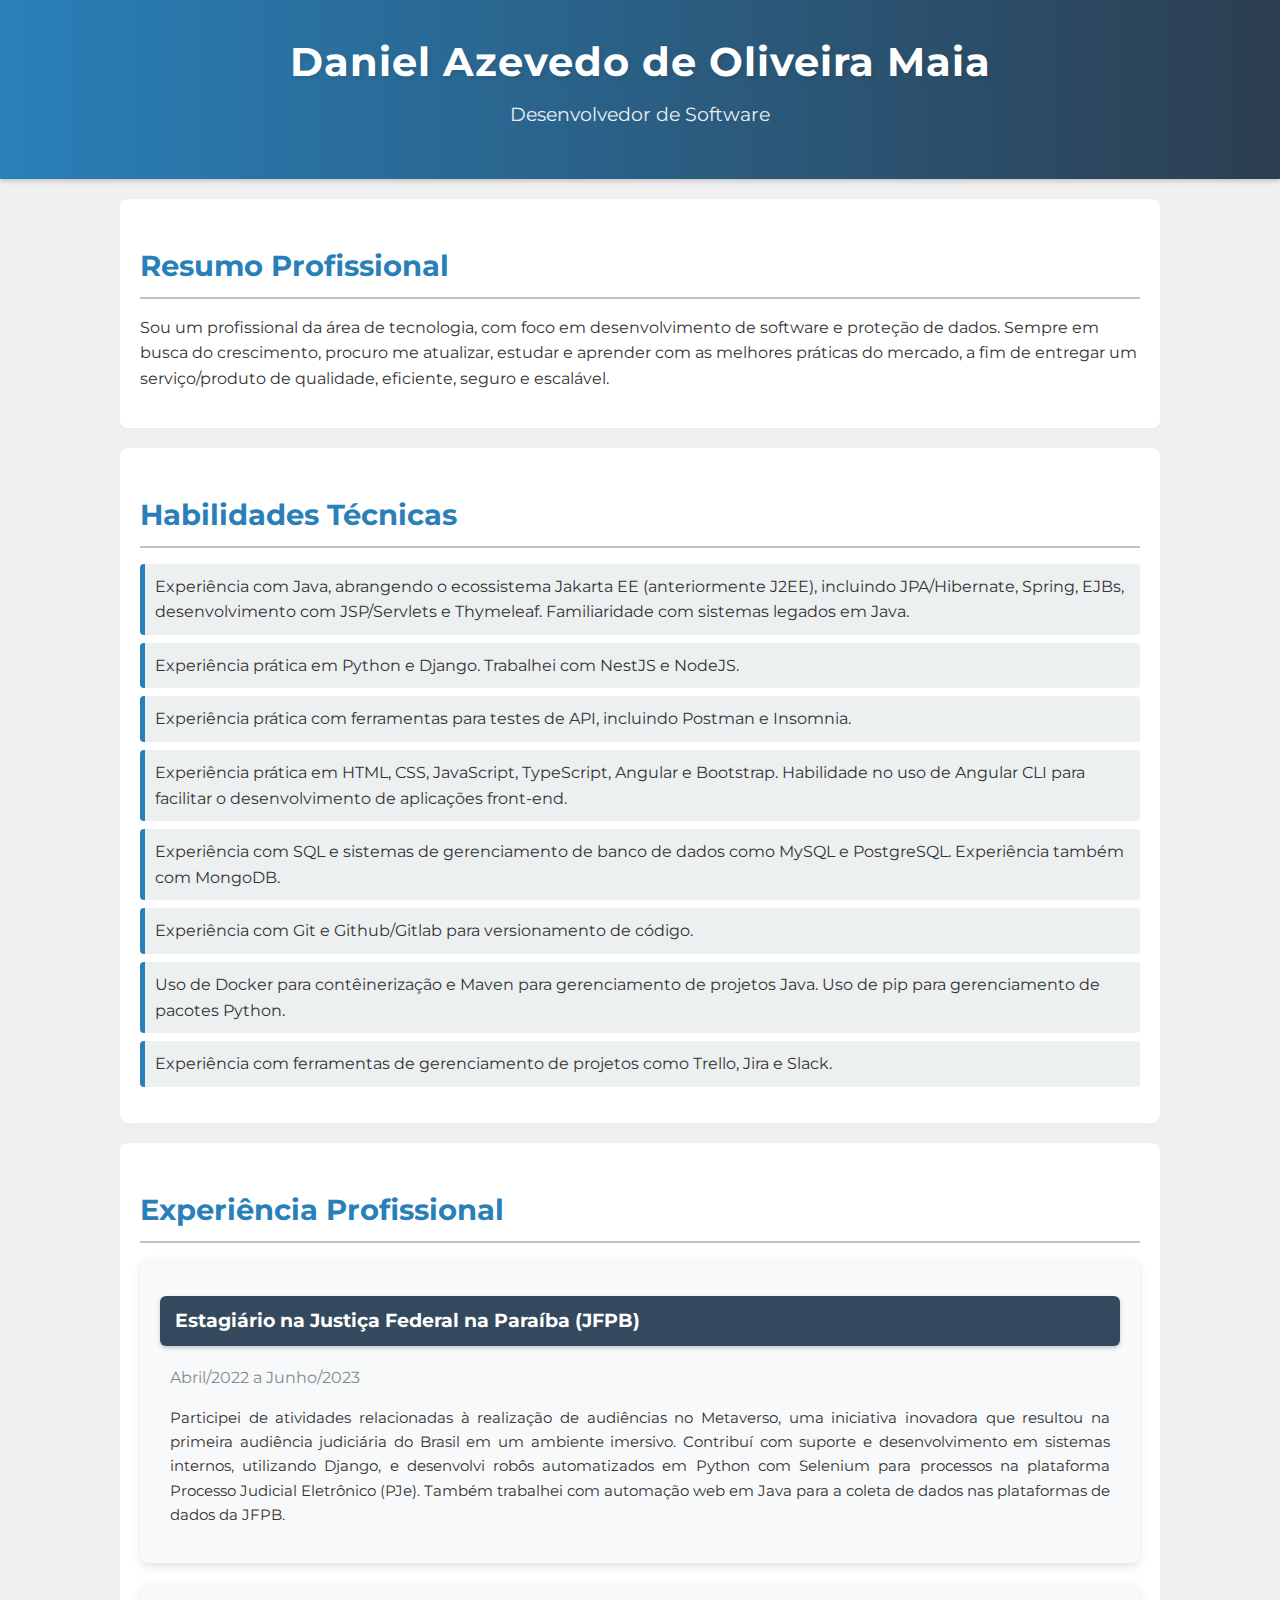
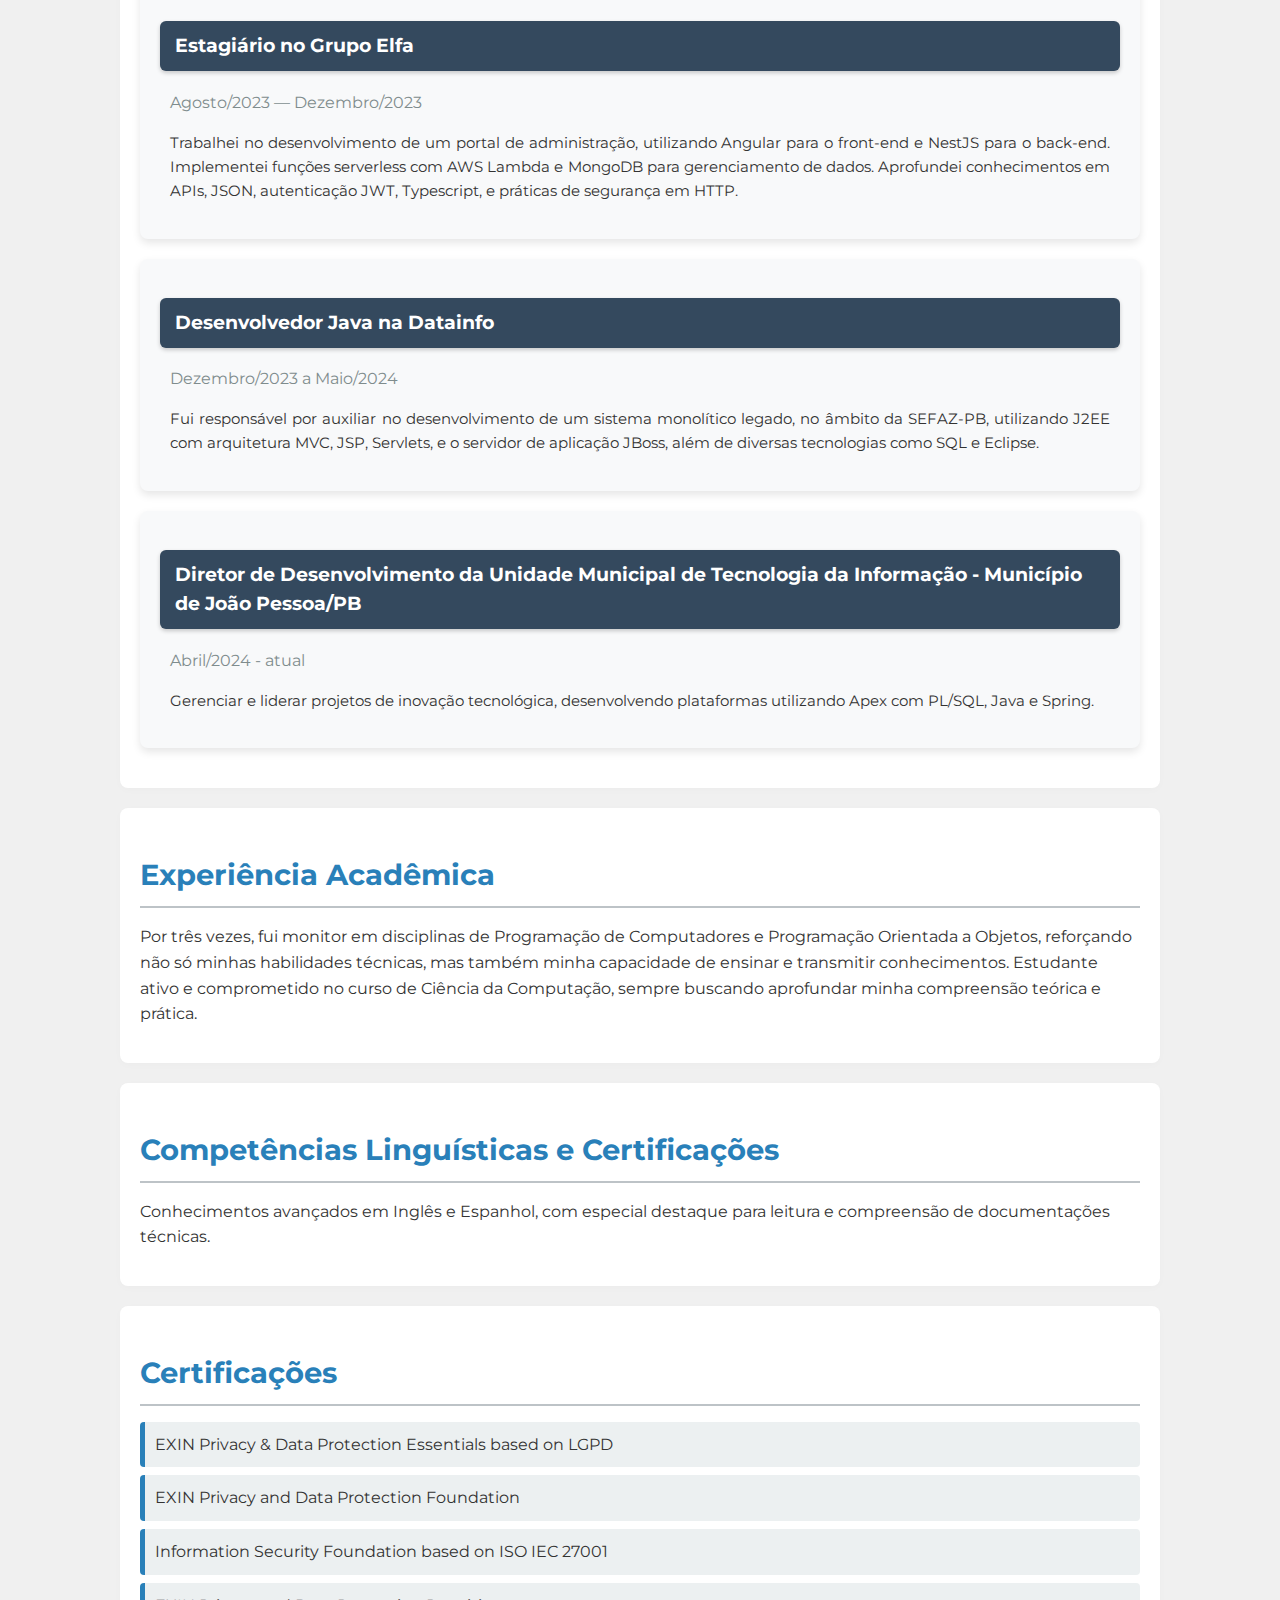
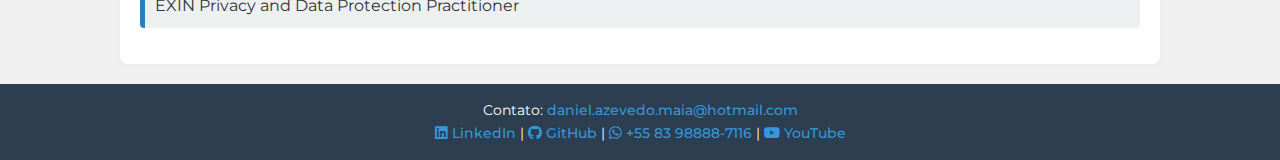
<file: index.html>
<!DOCTYPE html>
<html lang="pt-br">
<head>
    <meta charset="UTF-8">
    <meta name="viewport" content="width=device-width, initial-scale=1.0">
    <title>Daniel Azevedo</title>
    <link rel="stylesheet" href="css/style.css">
    <link rel="preconnect" href="https://fonts.googleapis.com">
    <link rel="preconnect" href="https://fonts.gstatic.com" crossorigin>
    <link href="https://fonts.googleapis.com/css2?family=Montserrat:wght@400;500;700&display=swap" rel="stylesheet">
    <link rel="stylesheet" href="https://cdnjs.cloudflare.com/ajax/libs/font-awesome/6.0.0-beta3/css/all.min.css">

    <link rel="icon" href="img/daniel.jpg">


</head>
<body>
    <header>
        <div class="header-content">
            <h1>Daniel Azevedo de Oliveira Maia</h1>
            <p>Desenvolvedor de Software</p>
        </div>
    </header>
    <main>
        <section id="resume">
            <h2>Resumo Profissional</h2>
            <p>Sou um profissional da área de tecnologia, com foco em desenvolvimento de software
                e proteção de dados. Sempre em busca do crescimento, procuro me atualizar, estudar e
                aprender com as melhores práticas do mercado, a fim de entregar um serviço/produto
                de qualidade, eficiente, seguro e escalável.</p>
        </section>
        <section id="skills">
            <h2>Habilidades Técnicas</h2>
            <ul>
                <li>Experiência com Java, abrangendo o ecossistema Jakarta EE (anteriormente J2EE), incluindo JPA/Hibernate, Spring, EJBs, desenvolvimento com JSP/Servlets e Thymeleaf. Familiaridade com sistemas legados em Java.</li>
                <li>Experiência prática em Python e Django. Trabalhei com NestJS e NodeJS.</li>
                <li>Experiência prática com ferramentas para testes de API, incluindo Postman e Insomnia.</li>
                <li>Experiência prática em HTML, CSS, JavaScript, TypeScript, Angular e Bootstrap. Habilidade no uso de Angular CLI para facilitar o desenvolvimento de aplicações front-end.</li>
                <li>Experiência com SQL e sistemas de gerenciamento de banco de dados como MySQL e PostgreSQL. Experiência também com MongoDB.</li>
                <li>Experiência com Git e Github/Gitlab para versionamento de código.</li>
                <li>Uso de Docker para contêinerização e Maven para gerenciamento de projetos Java. Uso de pip para gerenciamento de pacotes Python.</li>
                <li>Experiência com ferramentas de gerenciamento de projetos como Trello, Jira e Slack.</li>
            </ul>
        </section>
        <section id="experience">
            <h2>Experiência Profissional</h2>
            <article>
                <h3>Estagiário na Justiça Federal na Paraíba (JFPB)</h3>
                <h4>Abril/2022 a Junho/2023</h4>
                <p>Participei de atividades relacionadas à realização de audiências no Metaverso, uma
                    iniciativa inovadora que resultou na primeira audiência judiciária do Brasil em um ambiente imersivo. Contribuí
                    com suporte e desenvolvimento em sistemas internos, utilizando Django, e desenvolvi robôs automatizados em Python com
                    Selenium para processos na plataforma Processo Judicial Eletrônico (PJe). Também trabalhei com automação web em Java
                    para a coleta de dados nas plataformas de dados da JFPB.</p>
            </article>
            <article>
                <h3>Estagiário no Grupo Elfa</h3>
                <h4>Agosto/2023 — Dezembro/2023</h4>
                <p>Trabalhei no desenvolvimento de um portal de administração, utilizando Angular
                    para o front-end e NestJS para o back-end. Implementei funções serverless com AWS Lambda e MongoDB para
                    gerenciamento de dados. Aprofundei conhecimentos em APIs, JSON, autenticação JWT, Typescript, e práticas de segurança em HTTP.</p>
            </article>
            <article>
                <h3>Desenvolvedor Java na Datainfo</h3>
                <h4>Dezembro/2023 a Maio/2024</h4>
                <p>Fui responsável por auxiliar no desenvolvimento de um sistema monolítico legado, no âmbito da SEFAZ-PB,
                    utilizando J2EE com arquitetura MVC, JSP, Servlets, e o servidor de aplicação JBoss, além de diversas tecnologias como SQL e Eclipse.</p>
            </article>
            <article>
                <h3>Diretor de Desenvolvimento da Unidade Municipal de Tecnologia da Informação - Município de João Pessoa/PB </h3>
                <h4>Abril/2024 - atual</h4>
                <p>Gerenciar e liderar projetos de inovação tecnológica, desenvolvendo plataformas utilizando Apex com PL/SQL, Java e Spring.</p>
            </article>
        </section>
        <section id="academic">
            <h2>Experiência Acadêmica</h2>
            <p>Por três vezes, fui monitor em disciplinas de Programação de Computadores e Programação Orientada a Objetos, reforçando não só minhas habilidades técnicas, mas também minha capacidade de ensinar e transmitir conhecimentos. Estudante ativo e comprometido no curso de Ciência da Computação, sempre buscando aprofundar minha compreensão teórica e prática.</p>
        </section>
        <section id="certifications">
            <h2>Competências Linguísticas e Certificações</h2>
            <p>Conhecimentos avançados em Inglês e Espanhol, com especial destaque para leitura e compreensão de documentações técnicas.</p>
        </section>
        <section id="certifications">
            <h2>Certificações</h2>
            <ul>
                <li>EXIN Privacy & Data Protection Essentials based on LGPD</li>
                <li>EXIN Privacy and Data Protection Foundation</li>
                <li>Information Security Foundation based on ISO IEC 27001</li>
                <li>EXIN Privacy and Data Protection Practitioner</li>
            </ul>
        </section>
    </main>
    <footer>
        <p>Contato: <a href="mailto:daniel.azevedo.maia@hotmail.com">daniel.azevedo.maia@hotmail.com</a></p>
        <p>
            <a href="https://www.linkedin.com/in/daniel-azevedo-maia/" target="_blank"><i class="fab fa-linkedin"></i> LinkedIn</a> | 
            <a href="https://github.com/daniel-azevedo-maia" target="_blank"><i class="fab fa-github"></i> GitHub</a> | 
            <a href="https://api.whatsapp.com/send?phone=5583988887116" target="_blank"><i class="fab fa-whatsapp"></i> +55 83 98888-7116</a> |
            <a href="https://www.youtube.com/@daniel-azevedo-maia" target="_blank"><i class="fab fa-youtube"></i> YouTube</a>
        </p>
    </footer>
</body>
</html>
</file>
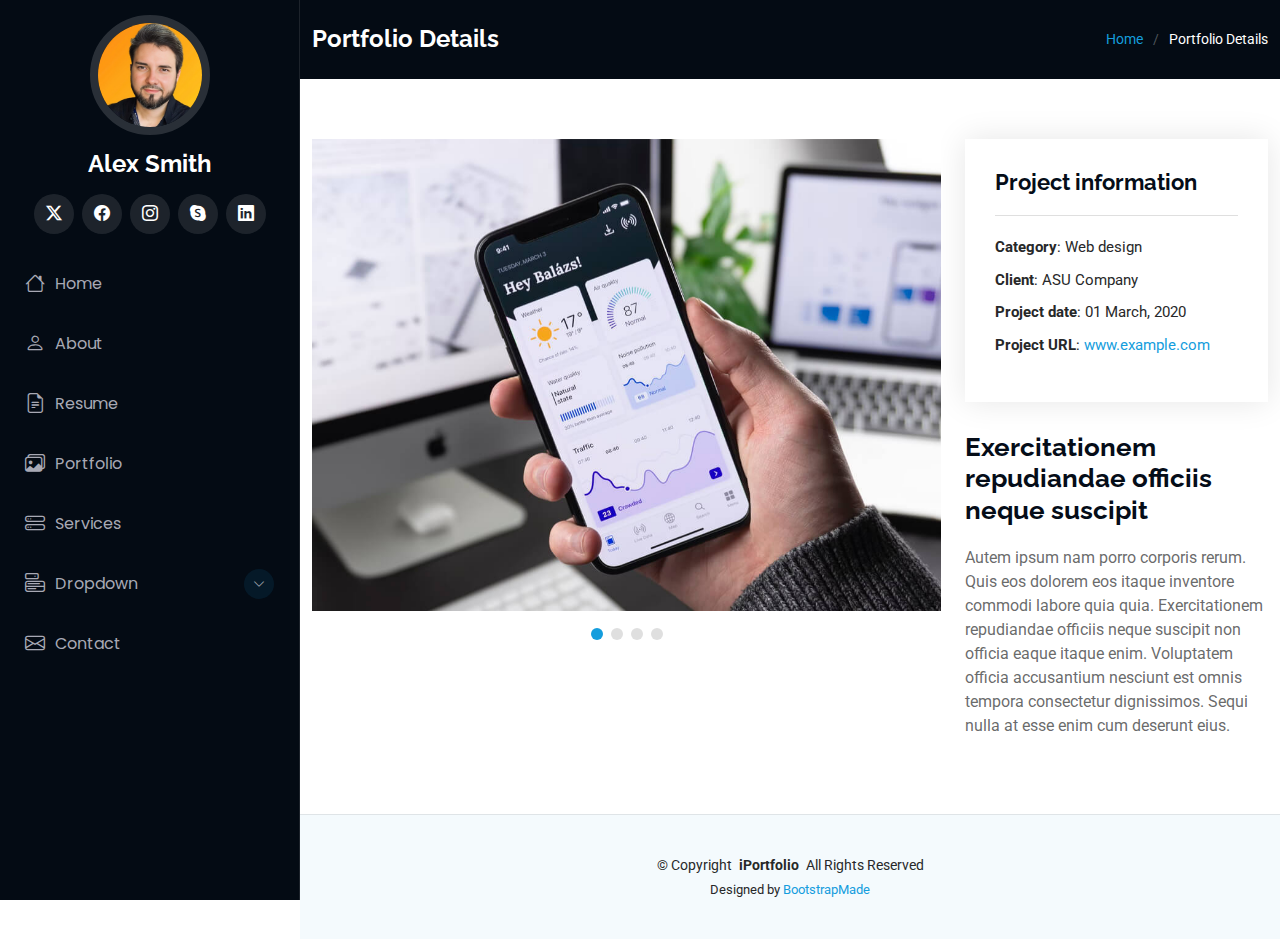
<file: portfolio-details.html>
<!DOCTYPE html>
<html lang="en">

<head>
  <meta charset="utf-8">
  <meta content="width=device-width, initial-scale=1.0" name="viewport">
  <title>Portfolio Details - iPortfolio Bootstrap Template</title>
  <meta content="" name="description">
  <meta content="" name="keywords">

  <!-- Favicons -->
  <link href="assets/img/favicon.png" rel="icon">
  <link href="assets/img/apple-touch-icon.png" rel="apple-touch-icon">

  <!-- Fonts -->
  <link href="https://fonts.googleapis.com" rel="preconnect">
  <link href="https://fonts.gstatic.com" rel="preconnect" crossorigin>
  <link href="https://fonts.googleapis.com/css2?family=Roboto:ital,wght@0,100;0,300;0,400;0,500;0,700;0,900;1,100;1,300;1,400;1,500;1,700;1,900&family=Poppins:ital,wght@0,100;0,200;0,300;0,400;0,500;0,600;0,700;0,800;0,900;1,100;1,200;1,300;1,400;1,500;1,600;1,700;1,800;1,900&family=Raleway:ital,wght@0,100;0,200;0,300;0,400;0,500;0,600;0,700;0,800;0,900;1,100;1,200;1,300;1,400;1,500;1,600;1,700;1,800;1,900&display=swap" rel="stylesheet">

  <!-- Vendor CSS Files -->
  <link href="assets/vendor/bootstrap/css/bootstrap.min.css" rel="stylesheet">
  <link href="assets/vendor/bootstrap-icons/bootstrap-icons.css" rel="stylesheet">
  <link href="assets/vendor/aos/aos.css" rel="stylesheet">
  <link href="assets/vendor/glightbox/css/glightbox.min.css" rel="stylesheet">
  <link href="assets/vendor/swiper/swiper-bundle.min.css" rel="stylesheet">

  <!-- Main CSS File -->
  <link href="assets/css/main.css" rel="stylesheet">

  <!-- =======================================================
  * Template Name: iPortfolio
  * Template URL: https://bootstrapmade.com/iportfolio-bootstrap-portfolio-websites-template/
  * Updated: Jun 29 2024 with Bootstrap v5.3.3
  * Author: BootstrapMade.com
  * License: https://bootstrapmade.com/license/
  ======================================================== -->
</head>

<body class="portfolio-details-page">

  <header id="header" class="header dark-background d-flex flex-column">
    <i class="header-toggle d-xl-none bi bi-list"></i>

    <div class="profile-img">
      <img src="assets/img/my-profile-img.jpg" alt="" class="img-fluid rounded-circle">
    </div>

    <a href="index.html" class="logo d-flex align-items-center justify-content-center">
      <!-- Uncomment the line below if you also wish to use an image logo -->
      <!-- <img src="assets/img/logo.png" alt=""> -->
      <h1 class="sitename">Alex Smith</h1>
    </a>

    <div class="social-links text-center">
      <a href="#" class="twitter"><i class="bi bi-twitter-x"></i></a>
      <a href="#" class="facebook"><i class="bi bi-facebook"></i></a>
      <a href="#" class="instagram"><i class="bi bi-instagram"></i></a>
      <a href="#" class="google-plus"><i class="bi bi-skype"></i></a>
      <a href="#" class="linkedin"><i class="bi bi-linkedin"></i></a>
    </div>

    <nav id="navmenu" class="navmenu">
      <ul>
        <li><a href="#hero"><i class="bi bi-house navicon"></i>Home</a></li>
        <li><a href="#about"><i class="bi bi-person navicon"></i> About</a></li>
        <li><a href="#resume"><i class="bi bi-file-earmark-text navicon"></i> Resume</a></li>
        <li><a href="#portfolio"><i class="bi bi-images navicon"></i> Portfolio</a></li>
        <li><a href="#services"><i class="bi bi-hdd-stack navicon"></i> Services</a></li>
        <li class="dropdown"><a href="#"><i class="bi bi-menu-button navicon"></i> <span>Dropdown</span> <i class="bi bi-chevron-down toggle-dropdown"></i></a>
          <ul>
            <li><a href="#">Dropdown 1</a></li>
            <li class="dropdown"><a href="#"><span>Deep Dropdown</span> <i class="bi bi-chevron-down toggle-dropdown"></i></a>
              <ul>
                <li><a href="#">Deep Dropdown 1</a></li>
                <li><a href="#">Deep Dropdown 2</a></li>
                <li><a href="#">Deep Dropdown 3</a></li>
                <li><a href="#">Deep Dropdown 4</a></li>
                <li><a href="#">Deep Dropdown 5</a></li>
              </ul>
            </li>
            <li><a href="#">Dropdown 2</a></li>
            <li><a href="#">Dropdown 3</a></li>
            <li><a href="#">Dropdown 4</a></li>
          </ul>
        </li>
        <li><a href="#contact"><i class="bi bi-envelope navicon"></i> Contact</a></li>
      </ul>
    </nav>

  </header>

  <main class="main">

    <!-- Page Title -->
    <div class="page-title dark-background">
      <div class="container d-lg-flex justify-content-between align-items-center">
        <h1 class="mb-2 mb-lg-0">Portfolio Details</h1>
        <nav class="breadcrumbs">
          <ol>
            <li><a href="index.html">Home</a></li>
            <li class="current">Portfolio Details</li>
          </ol>
        </nav>
      </div>
    </div><!-- End Page Title -->

    <!-- Portfolio Details Section -->
    <section id="portfolio-details" class="portfolio-details section">

      <div class="container" data-aos="fade-up" data-aos-delay="100">

        <div class="row gy-4">

          <div class="col-lg-8">
            <div class="portfolio-details-slider swiper init-swiper">

              <script type="application/json" class="swiper-config">
                {
                  "loop": true,
                  "speed": 600,
                  "autoplay": {
                    "delay": 5000
                  },
                  "slidesPerView": "auto",
                  "pagination": {
                    "el": ".swiper-pagination",
                    "type": "bullets",
                    "clickable": true
                  }
                }
              </script>

              <div class="swiper-wrapper align-items-center">

                <div class="swiper-slide">
                  <img src="assets/img/portfolio/app-1.jpg" alt="">
                </div>

                <div class="swiper-slide">
                  <img src="assets/img/portfolio/product-1.jpg" alt="">
                </div>

                <div class="swiper-slide">
                  <img src="assets/img/portfolio/branding-1.jpg" alt="">
                </div>

                <div class="swiper-slide">
                  <img src="assets/img/portfolio/books-1.jpg" alt="">
                </div>

              </div>
              <div class="swiper-pagination"></div>
            </div>
          </div>

          <div class="col-lg-4">
            <div class="portfolio-info" data-aos="fade-up" data-aos-delay="200">
              <h3>Project information</h3>
              <ul>
                <li><strong>Category</strong>: Web design</li>
                <li><strong>Client</strong>: ASU Company</li>
                <li><strong>Project date</strong>: 01 March, 2020</li>
                <li><strong>Project URL</strong>: <a href="#">www.example.com</a></li>
              </ul>
            </div>
            <div class="portfolio-description" data-aos="fade-up" data-aos-delay="300">
              <h2>Exercitationem repudiandae officiis neque suscipit</h2>
              <p>
                Autem ipsum nam porro corporis rerum. Quis eos dolorem eos itaque inventore commodi labore quia quia. Exercitationem repudiandae officiis neque suscipit non officia eaque itaque enim. Voluptatem officia accusantium nesciunt est omnis tempora consectetur dignissimos. Sequi nulla at esse enim cum deserunt eius.
              </p>
            </div>
          </div>

        </div>

      </div>

    </section><!-- /Portfolio Details Section -->

  </main>

  <footer id="footer" class="footer position-relative light-background">

    <div class="container">
      <div class="copyright text-center ">
        <p>© <span>Copyright</span> <strong class="px-1 sitename">iPortfolio</strong> <span>All Rights Reserved</span></p>
      </div>
      <div class="credits">
        <!-- All the links in the footer should remain intact. -->
        <!-- You can delete the links only if you've purchased the pro version. -->
        <!-- Licensing information: https://bootstrapmade.com/license/ -->
        <!-- Purchase the pro version with working PHP/AJAX contact form: [buy-url] -->
        Designed by <a href="https://bootstrapmade.com/">BootstrapMade</a>
      </div>
    </div>

  </footer>

  <!-- Scroll Top -->
  <a href="#" id="scroll-top" class="scroll-top d-flex align-items-center justify-content-center"><i class="bi bi-arrow-up-short"></i></a>

  <!-- Preloader -->
  <div id="preloader"></div>

  <!-- Vendor JS Files -->
  <script src="assets/vendor/bootstrap/js/bootstrap.bundle.min.js"></script>
  <script src="assets/vendor/php-email-form/validate.js"></script>
  <script src="assets/vendor/aos/aos.js"></script>
  <script src="assets/vendor/typed.js/typed.umd.js"></script>
  <script src="assets/vendor/purecounter/purecounter_vanilla.js"></script>
  <script src="assets/vendor/waypoints/noframework.waypoints.js"></script>
  <script src="assets/vendor/glightbox/js/glightbox.min.js"></script>
  <script src="assets/vendor/imagesloaded/imagesloaded.pkgd.min.js"></script>
  <script src="assets/vendor/isotope-layout/isotope.pkgd.min.js"></script>
  <script src="assets/vendor/swiper/swiper-bundle.min.js"></script>

  <!-- Main JS File -->
  <script src="assets/js/main.js"></script>

</body>

</html>
</file>
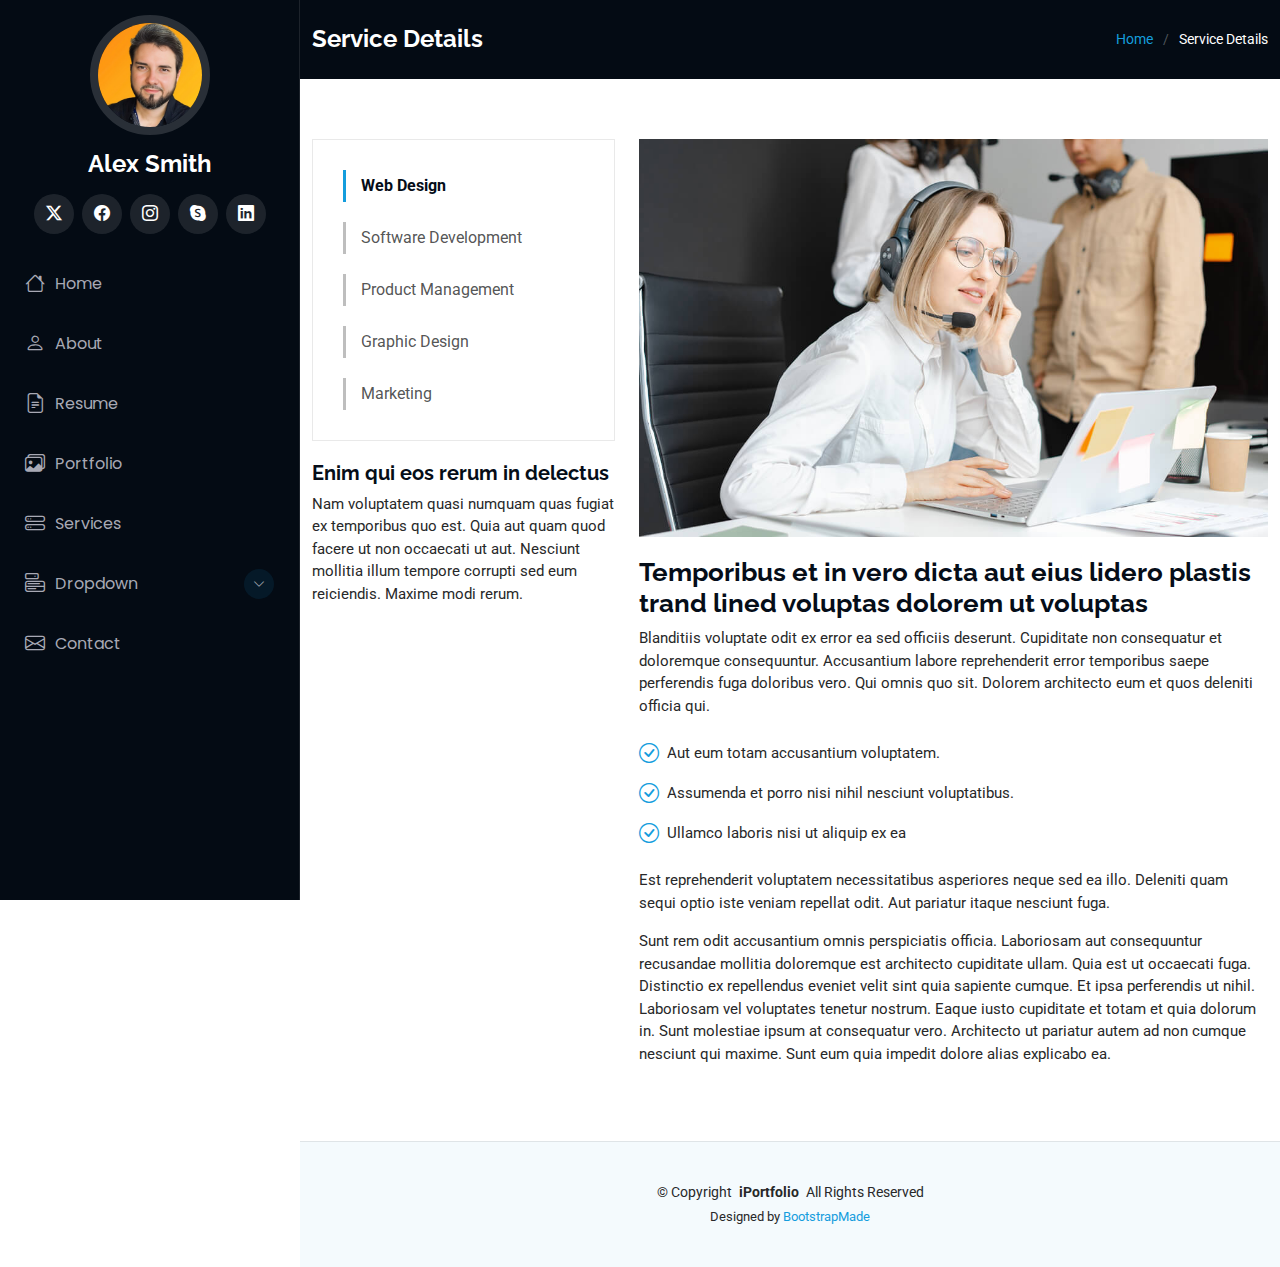
<file: service-details.html>
<!DOCTYPE html>
<html lang="en">

<head>
  <meta charset="utf-8">
  <meta content="width=device-width, initial-scale=1.0" name="viewport">
  <title>Service Details - iPortfolio Bootstrap Template</title>
  <meta content="" name="description">
  <meta content="" name="keywords">

  <!-- Favicons -->
  <link href="assets/img/favicon.png" rel="icon">
  <link href="assets/img/apple-touch-icon.png" rel="apple-touch-icon">

  <!-- Fonts -->
  <link href="https://fonts.googleapis.com" rel="preconnect">
  <link href="https://fonts.gstatic.com" rel="preconnect" crossorigin>
  <link href="https://fonts.googleapis.com/css2?family=Roboto:ital,wght@0,100;0,300;0,400;0,500;0,700;0,900;1,100;1,300;1,400;1,500;1,700;1,900&family=Poppins:ital,wght@0,100;0,200;0,300;0,400;0,500;0,600;0,700;0,800;0,900;1,100;1,200;1,300;1,400;1,500;1,600;1,700;1,800;1,900&family=Raleway:ital,wght@0,100;0,200;0,300;0,400;0,500;0,600;0,700;0,800;0,900;1,100;1,200;1,300;1,400;1,500;1,600;1,700;1,800;1,900&display=swap" rel="stylesheet">

  <!-- Vendor CSS Files -->
  <link href="assets/vendor/bootstrap/css/bootstrap.min.css" rel="stylesheet">
  <link href="assets/vendor/bootstrap-icons/bootstrap-icons.css" rel="stylesheet">
  <link href="assets/vendor/aos/aos.css" rel="stylesheet">
  <link href="assets/vendor/glightbox/css/glightbox.min.css" rel="stylesheet">
  <link href="assets/vendor/swiper/swiper-bundle.min.css" rel="stylesheet">

  <!-- Main CSS File -->
  <link href="assets/css/main.css" rel="stylesheet">

  <!-- =======================================================
  * Template Name: iPortfolio
  * Template URL: https://bootstrapmade.com/iportfolio-bootstrap-portfolio-websites-template/
  * Updated: Jun 29 2024 with Bootstrap v5.3.3
  * Author: BootstrapMade.com
  * License: https://bootstrapmade.com/license/
  ======================================================== -->
</head>

<body class="service-details-page">

  <header id="header" class="header dark-background d-flex flex-column">
    <i class="header-toggle d-xl-none bi bi-list"></i>

    <div class="profile-img">
      <img src="assets/img/my-profile-img.jpg" alt="" class="img-fluid rounded-circle">
    </div>

    <a href="index.html" class="logo d-flex align-items-center justify-content-center">
      <!-- Uncomment the line below if you also wish to use an image logo -->
      <!-- <img src="assets/img/logo.png" alt=""> -->
      <h1 class="sitename">Alex Smith</h1>
    </a>

    <div class="social-links text-center">
      <a href="#" class="twitter"><i class="bi bi-twitter-x"></i></a>
      <a href="#" class="facebook"><i class="bi bi-facebook"></i></a>
      <a href="#" class="instagram"><i class="bi bi-instagram"></i></a>
      <a href="#" class="google-plus"><i class="bi bi-skype"></i></a>
      <a href="#" class="linkedin"><i class="bi bi-linkedin"></i></a>
    </div>

    <nav id="navmenu" class="navmenu">
      <ul>
        <li><a href="#hero"><i class="bi bi-house navicon"></i>Home</a></li>
        <li><a href="#about"><i class="bi bi-person navicon"></i> About</a></li>
        <li><a href="#resume"><i class="bi bi-file-earmark-text navicon"></i> Resume</a></li>
        <li><a href="#portfolio"><i class="bi bi-images navicon"></i> Portfolio</a></li>
        <li><a href="#services"><i class="bi bi-hdd-stack navicon"></i> Services</a></li>
        <li class="dropdown"><a href="#"><i class="bi bi-menu-button navicon"></i> <span>Dropdown</span> <i class="bi bi-chevron-down toggle-dropdown"></i></a>
          <ul>
            <li><a href="#">Dropdown 1</a></li>
            <li class="dropdown"><a href="#"><span>Deep Dropdown</span> <i class="bi bi-chevron-down toggle-dropdown"></i></a>
              <ul>
                <li><a href="#">Deep Dropdown 1</a></li>
                <li><a href="#">Deep Dropdown 2</a></li>
                <li><a href="#">Deep Dropdown 3</a></li>
                <li><a href="#">Deep Dropdown 4</a></li>
                <li><a href="#">Deep Dropdown 5</a></li>
              </ul>
            </li>
            <li><a href="#">Dropdown 2</a></li>
            <li><a href="#">Dropdown 3</a></li>
            <li><a href="#">Dropdown 4</a></li>
          </ul>
        </li>
        <li><a href="#contact"><i class="bi bi-envelope navicon"></i> Contact</a></li>
      </ul>
    </nav>

  </header>

  <main class="main">

    <!-- Page Title -->
    <div class="page-title dark-background">
      <div class="container d-lg-flex justify-content-between align-items-center">
        <h1 class="mb-2 mb-lg-0">Service Details</h1>
        <nav class="breadcrumbs">
          <ol>
            <li><a href="index.html">Home</a></li>
            <li class="current">Service Details</li>
          </ol>
        </nav>
      </div>
    </div><!-- End Page Title -->

    <!-- Service Details Section -->
    <section id="service-details" class="service-details section">

      <div class="container">

        <div class="row gy-4">

          <div class="col-lg-4" data-aos="fade-up" data-aos-delay="100">
            <div class="services-list">
              <a href="#" class="active">Web Design</a>
              <a href="#">Software Development</a>
              <a href="#">Product Management</a>
              <a href="#">Graphic Design</a>
              <a href="#">Marketing</a>
            </div>

            <h4>Enim qui eos rerum in delectus</h4>
            <p>Nam voluptatem quasi numquam quas fugiat ex temporibus quo est. Quia aut quam quod facere ut non occaecati ut aut. Nesciunt mollitia illum tempore corrupti sed eum reiciendis. Maxime modi rerum.</p>
          </div>

          <div class="col-lg-8" data-aos="fade-up" data-aos-delay="200">
            <img src="assets/img/services.jpg" alt="" class="img-fluid services-img">
            <h3>Temporibus et in vero dicta aut eius lidero plastis trand lined voluptas dolorem ut voluptas</h3>
            <p>
              Blanditiis voluptate odit ex error ea sed officiis deserunt. Cupiditate non consequatur et doloremque consequuntur. Accusantium labore reprehenderit error temporibus saepe perferendis fuga doloribus vero. Qui omnis quo sit. Dolorem architecto eum et quos deleniti officia qui.
            </p>
            <ul>
              <li><i class="bi bi-check-circle"></i> <span>Aut eum totam accusantium voluptatem.</span></li>
              <li><i class="bi bi-check-circle"></i> <span>Assumenda et porro nisi nihil nesciunt voluptatibus.</span></li>
              <li><i class="bi bi-check-circle"></i> <span>Ullamco laboris nisi ut aliquip ex ea</span></li>
            </ul>
            <p>
              Est reprehenderit voluptatem necessitatibus asperiores neque sed ea illo. Deleniti quam sequi optio iste veniam repellat odit. Aut pariatur itaque nesciunt fuga.
            </p>
            <p>
              Sunt rem odit accusantium omnis perspiciatis officia. Laboriosam aut consequuntur recusandae mollitia doloremque est architecto cupiditate ullam. Quia est ut occaecati fuga. Distinctio ex repellendus eveniet velit sint quia sapiente cumque. Et ipsa perferendis ut nihil. Laboriosam vel voluptates tenetur nostrum. Eaque iusto cupiditate et totam et quia dolorum in. Sunt molestiae ipsum at consequatur vero. Architecto ut pariatur autem ad non cumque nesciunt qui maxime. Sunt eum quia impedit dolore alias explicabo ea.
            </p>
          </div>

        </div>

      </div>

    </section><!-- /Service Details Section -->

  </main>

  <footer id="footer" class="footer position-relative light-background">

    <div class="container">
      <div class="copyright text-center ">
        <p>© <span>Copyright</span> <strong class="px-1 sitename">iPortfolio</strong> <span>All Rights Reserved</span></p>
      </div>
      <div class="credits">
        <!-- All the links in the footer should remain intact. -->
        <!-- You can delete the links only if you've purchased the pro version. -->
        <!-- Licensing information: https://bootstrapmade.com/license/ -->
        <!-- Purchase the pro version with working PHP/AJAX contact form: [buy-url] -->
        Designed by <a href="https://bootstrapmade.com/">BootstrapMade</a>
      </div>
    </div>

  </footer>

  <!-- Scroll Top -->
  <a href="#" id="scroll-top" class="scroll-top d-flex align-items-center justify-content-center"><i class="bi bi-arrow-up-short"></i></a>

  <!-- Preloader -->
  <div id="preloader"></div>

  <!-- Vendor JS Files -->
  <script src="assets/vendor/bootstrap/js/bootstrap.bundle.min.js"></script>
  <script src="assets/vendor/php-email-form/validate.js"></script>
  <script src="assets/vendor/aos/aos.js"></script>
  <script src="assets/vendor/typed.js/typed.umd.js"></script>
  <script src="assets/vendor/purecounter/purecounter_vanilla.js"></script>
  <script src="assets/vendor/waypoints/noframework.waypoints.js"></script>
  <script src="assets/vendor/glightbox/js/glightbox.min.js"></script>
  <script src="assets/vendor/imagesloaded/imagesloaded.pkgd.min.js"></script>
  <script src="assets/vendor/isotope-layout/isotope.pkgd.min.js"></script>
  <script src="assets/vendor/swiper/swiper-bundle.min.js"></script>

  <!-- Main JS File -->
  <script src="assets/js/main.js"></script>

</body>

</html>
</file>
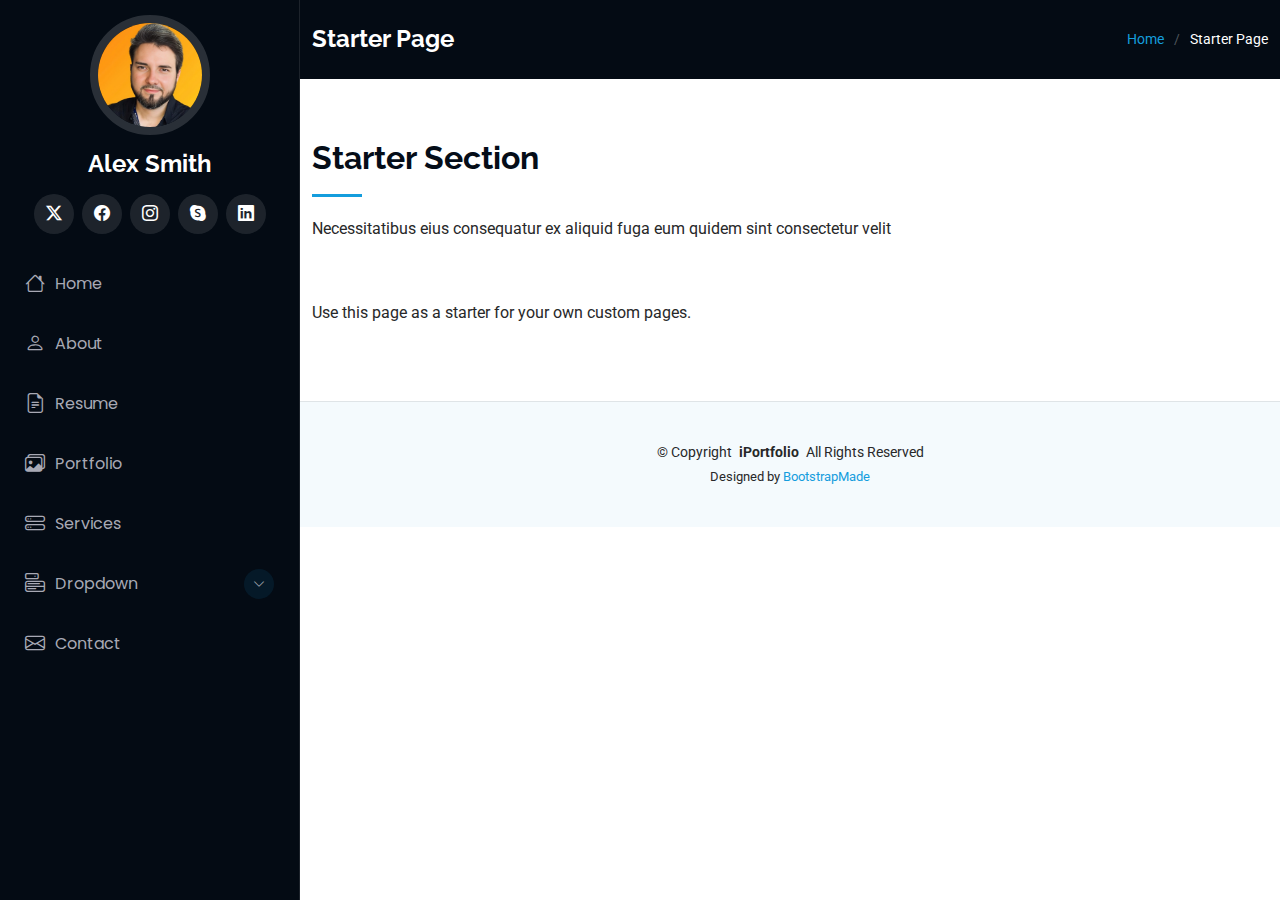
<file: starter-page.html>
<!DOCTYPE html>
<html lang="en">

<head>
  <meta charset="utf-8">
  <meta content="width=device-width, initial-scale=1.0" name="viewport">
  <title>Starter Page - iPortfolio Bootstrap Template</title>
  <meta content="" name="description">
  <meta content="" name="keywords">

  <!-- Favicons -->
  <link href="assets/img/favicon.png" rel="icon">
  <link href="assets/img/apple-touch-icon.png" rel="apple-touch-icon">

  <!-- Fonts -->
  <link href="https://fonts.googleapis.com" rel="preconnect">
  <link href="https://fonts.gstatic.com" rel="preconnect" crossorigin>
  <link href="https://fonts.googleapis.com/css2?family=Roboto:ital,wght@0,100;0,300;0,400;0,500;0,700;0,900;1,100;1,300;1,400;1,500;1,700;1,900&family=Poppins:ital,wght@0,100;0,200;0,300;0,400;0,500;0,600;0,700;0,800;0,900;1,100;1,200;1,300;1,400;1,500;1,600;1,700;1,800;1,900&family=Raleway:ital,wght@0,100;0,200;0,300;0,400;0,500;0,600;0,700;0,800;0,900;1,100;1,200;1,300;1,400;1,500;1,600;1,700;1,800;1,900&display=swap" rel="stylesheet">

  <!-- Vendor CSS Files -->
  <link href="assets/vendor/bootstrap/css/bootstrap.min.css" rel="stylesheet">
  <link href="assets/vendor/bootstrap-icons/bootstrap-icons.css" rel="stylesheet">
  <link href="assets/vendor/aos/aos.css" rel="stylesheet">
  <link href="assets/vendor/glightbox/css/glightbox.min.css" rel="stylesheet">
  <link href="assets/vendor/swiper/swiper-bundle.min.css" rel="stylesheet">

  <!-- Main CSS File -->
  <link href="assets/css/main.css" rel="stylesheet">

  <!-- =======================================================
  * Template Name: iPortfolio
  * Template URL: https://bootstrapmade.com/iportfolio-bootstrap-portfolio-websites-template/
  * Updated: Jun 29 2024 with Bootstrap v5.3.3
  * Author: BootstrapMade.com
  * License: https://bootstrapmade.com/license/
  ======================================================== -->
</head>

<body class="starter-page-page">

  <header id="header" class="header dark-background d-flex flex-column">
    <i class="header-toggle d-xl-none bi bi-list"></i>

    <div class="profile-img">
      <img src="assets/img/my-profile-img.jpg" alt="" class="img-fluid rounded-circle">
    </div>

    <a href="index.html" class="logo d-flex align-items-center justify-content-center">
      <!-- Uncomment the line below if you also wish to use an image logo -->
      <!-- <img src="assets/img/logo.png" alt=""> -->
      <h1 class="sitename">Alex Smith</h1>
    </a>

    <div class="social-links text-center">
      <a href="#" class="twitter"><i class="bi bi-twitter-x"></i></a>
      <a href="#" class="facebook"><i class="bi bi-facebook"></i></a>
      <a href="#" class="instagram"><i class="bi bi-instagram"></i></a>
      <a href="#" class="google-plus"><i class="bi bi-skype"></i></a>
      <a href="#" class="linkedin"><i class="bi bi-linkedin"></i></a>
    </div>

    <nav id="navmenu" class="navmenu">
      <ul>
        <li><a href="#hero"><i class="bi bi-house navicon"></i>Home</a></li>
        <li><a href="#about"><i class="bi bi-person navicon"></i> About</a></li>
        <li><a href="#resume"><i class="bi bi-file-earmark-text navicon"></i> Resume</a></li>
        <li><a href="#portfolio"><i class="bi bi-images navicon"></i> Portfolio</a></li>
        <li><a href="#services"><i class="bi bi-hdd-stack navicon"></i> Services</a></li>
        <li class="dropdown"><a href="#"><i class="bi bi-menu-button navicon"></i> <span>Dropdown</span> <i class="bi bi-chevron-down toggle-dropdown"></i></a>
          <ul>
            <li><a href="#">Dropdown 1</a></li>
            <li class="dropdown"><a href="#"><span>Deep Dropdown</span> <i class="bi bi-chevron-down toggle-dropdown"></i></a>
              <ul>
                <li><a href="#">Deep Dropdown 1</a></li>
                <li><a href="#">Deep Dropdown 2</a></li>
                <li><a href="#">Deep Dropdown 3</a></li>
                <li><a href="#">Deep Dropdown 4</a></li>
                <li><a href="#">Deep Dropdown 5</a></li>
              </ul>
            </li>
            <li><a href="#">Dropdown 2</a></li>
            <li><a href="#">Dropdown 3</a></li>
            <li><a href="#">Dropdown 4</a></li>
          </ul>
        </li>
        <li><a href="#contact"><i class="bi bi-envelope navicon"></i> Contact</a></li>
      </ul>
    </nav>

  </header>

  <main class="main">

    <!-- Page Title -->
    <div class="page-title dark-background">
      <div class="container d-lg-flex justify-content-between align-items-center">
        <h1 class="mb-2 mb-lg-0">Starter Page</h1>
        <nav class="breadcrumbs">
          <ol>
            <li><a href="index.html">Home</a></li>
            <li class="current">Starter Page</li>
          </ol>
        </nav>
      </div>
    </div><!-- End Page Title -->

    <!-- Starter Section Section -->
    <section id="starter-section" class="starter-section section">

      <!-- Section Title -->
      <div class="container section-title" data-aos="fade-up">
        <h2>Starter Section</h2>
        <p>Necessitatibus eius consequatur ex aliquid fuga eum quidem sint consectetur velit</p>
      </div><!-- End Section Title -->

      <div class="container" data-aos="fade-up">
        <p>Use this page as a starter for your own custom pages.</p>
      </div>

    </section><!-- /Starter Section Section -->

  </main>

  <footer id="footer" class="footer position-relative light-background">

    <div class="container">
      <div class="copyright text-center ">
        <p>© <span>Copyright</span> <strong class="px-1 sitename">iPortfolio</strong> <span>All Rights Reserved</span></p>
      </div>
      <div class="credits">
        <!-- All the links in the footer should remain intact. -->
        <!-- You can delete the links only if you've purchased the pro version. -->
        <!-- Licensing information: https://bootstrapmade.com/license/ -->
        <!-- Purchase the pro version with working PHP/AJAX contact form: [buy-url] -->
        Designed by <a href="https://bootstrapmade.com/">BootstrapMade</a>
      </div>
    </div>

  </footer>

  <!-- Scroll Top -->
  <a href="#" id="scroll-top" class="scroll-top d-flex align-items-center justify-content-center"><i class="bi bi-arrow-up-short"></i></a>

  <!-- Preloader -->
  <div id="preloader"></div>

  <!-- Vendor JS Files -->
  <script src="assets/vendor/bootstrap/js/bootstrap.bundle.min.js"></script>
  <script src="assets/vendor/php-email-form/validate.js"></script>
  <script src="assets/vendor/aos/aos.js"></script>
  <script src="assets/vendor/typed.js/typed.umd.js"></script>
  <script src="assets/vendor/purecounter/purecounter_vanilla.js"></script>
  <script src="assets/vendor/waypoints/noframework.waypoints.js"></script>
  <script src="assets/vendor/glightbox/js/glightbox.min.js"></script>
  <script src="assets/vendor/imagesloaded/imagesloaded.pkgd.min.js"></script>
  <script src="assets/vendor/isotope-layout/isotope.pkgd.min.js"></script>
  <script src="assets/vendor/swiper/swiper-bundle.min.js"></script>

  <!-- Main JS File -->
  <script src="assets/js/main.js"></script>

</body>

</html>
</file>
<file: css/style.css>
/* Reset básico e configurações gerais */
body, html {
    margin: 0;
    padding: 0;
    font-family: 'Montserrat', sans-serif;
    background: #f0f0f0;
    color: #333;
    line-height: 1.6;
    overflow-x: hidden;
}

/* Estilos do cabeçalho */
header {
    background: linear-gradient(to right, #2980b9, #2c3e50); /* Gradiente de azul */
    color: #ffffff;
    text-align: center;
    padding: 30px 20px; /* Ajustado para manter consistência */
    box-shadow: 0 2px 5px rgba(0, 0, 0, 0.2);
    position: relative;
}

header h1 {
    margin: 0 auto;
    font-size: 2.5rem; /* Tamanho adequado para grande impacto visual */
    letter-spacing: 1px; /* Espaçamento das letras para uma aparência mais sofisticada */
    text-shadow: 2px 2px 4px rgba(0, 0, 0, 0.1); /* Sombra no texto para destaque */
    padding: 0 10px; /* Adiciona padding para evitar overflow */
    box-sizing: border-box; /* Assegura que o padding não afete a largura total */
}

header p {
    font-size: 1.2rem; /* Tamanho otimizado para legibilidade */
    margin-top: 5px;
    opacity: 0.9; /* Opacidade para um efeito sutil */
    padding: 0 10px; /* Adiciona padding para evitar overflow */
    box-sizing: border-box; /* Assegura que o padding não afete a largura total */
}

/* Estilos das seções */
section {
    margin: 20px auto;
    max-width: 1000px;
    background: #ffffff;
    padding: 20px;
    box-shadow: 0 2px 8px rgba(0, 0, 0, 0.02);
    border-radius: 8px; /* Bordas arredondadas para suavidade */
}

h2 {
    color: #2980b9;
    font-size: 1.8rem; /* Levemente reduzido para melhor adaptação */
    border-bottom: 2px solid #BDC3C7; /* Linha cinza claro */
    padding-bottom: 8px;
    margin-bottom: 15px;
    word-wrap: break-word; /* Quebra palavras para evitar overflow */
}

ul {
    list-style: none;
    padding: 0;
}

ul li {
    background: #ECF0F1; /* Fundo muito claro */
    margin: 8px 0;
    padding: 10px;
    border-left: 5px solid #2980b9; /* Borda azul */
    transition: all 0.3s ease-in-out;
    border-radius: 4px; /* Bordas arredondadas */
}

ul li:hover {
    background-color: #D6DBDF; /* Mudança sutil de cor ao interagir */
    transform: translateX(10px);
}

/* Estilos de artigo dentro das experiências */
article {
    margin-bottom: 20px; /* Espaçamento entre artigos */
    padding: 20px; /* Padding para espaço interno */
    background-color: #f8f9fa; /* Fundo claro para o artigo inteiro */
    border-radius: 8px; /* Bordas arredondadas para suavidade */
    box-shadow: 0 4px 8px rgba(0, 0, 0, 0.1); /* Sombra suave para profundidade */
    overflow: hidden; /* Evita que conteúdo ultrapasse os limites */
}

article h3, article h4, article p {
    padding: 0 10px; /* Adiciona padding para consistência */
    box-sizing: border-box; /* Evita alterações na largura devido ao padding */
}

article h3 {
    background-color: #34495e; /* Fundo azul escuro para o título */
    color: white; /* Texto branco para contraste */
    padding: 10px 15px; /* Padding adequado */
    border-radius: 6px; /* Bordas arredondadas no título */
    box-shadow: 0 2px 4px rgba(0, 0, 0, 0.2); /* Sombra mais definida para o título */
}

article h4 {
    font-weight: 400;
    color: #7f8c8d; /* Cor suave para as datas */
    margin-top: 5px; /* Espaço reduzido após o título */
    margin-bottom: 15px;
}

article p {
    text-align: justify;
    font-size: 0.95rem; /* Tamanho confortável para leitura */
}

/* Layout de duas colunas */
#content {
    display: flex;
    flex-wrap: wrap;
    gap: 20px;
}

.column {
    flex: 1;
    min-width: 300px;
}

/* Estilos do rodapé */
footer {
    text-align: center;
    padding: 15px 0;
    background: #2C3E50; /* Azul escuro para contraste */
    color: white;
}

footer p {
    margin: 0;
    font-size: 0.9rem;
}

footer a {
    color: #3498DB; /* Azul claro */
    text-decoration: none;
    font-weight: 500;
}

/* Responsividade e media queries */
@media (max-width: 768px) {
    header, section, footer {
        width: 95%;
        margin: 10px auto;
    }

    h2, article h3 {
        font-size: 1.4rem; /* Ajustes para uma visualização mais clara em mobile */
    }

    article p, footer p {
        font-size: 0.85rem; /* Texto menor para legibilidade em telas pequenas */
    }

    #content {
        flex-direction: column;
    }
}

/* Efeitos visuais para mobile */
@media (max-width: 480px) {
    ul li:hover {
        transform: none; /* Desativa movimento em mobile para evitar layout quebrado */
    }
}

/* Estilos para a seção de vídeos do YouTube */
#youtube-videos {
    margin: 20px auto;
    max-width: 1000px;
    background: #ffffff;
    padding: 20px;
    box-shadow: 0 2px 8px rgba(0, 0, 0, 0.02);
    border-radius: 8px;
    text-align: center; /* Centraliza o conteúdo da seção */
}

#youtube-videos h2 {
    color: #2980b9; /* Cor azul consistente com o cabeçalho */
    font-size: 1.8rem; /* Aumenta o tamanho da fonte */
    margin-bottom: 20px;
    border-bottom: 2px solid #BDC3C7; /* Linha cinza claro */
    padding-bottom: 8px;
    display: inline-block;
    text-shadow: 1px 1px 2px rgba(0, 0, 0, 0.1);
}

.video-cards {
    display: flex;
    flex-wrap: wrap;
    gap: 20px;
    justify-content: center; /* Centraliza as cards */
}

.card {
    flex: 1;
    min-width: 300px;
    max-width: 450px; /* Define um máximo para evitar cards muito grandes */
    background: #ECF0F1; /* Fundo muito claro */
    padding: 20px;
    box-shadow: 0 2px 8px rgba(0, 0, 0, 0.1);
    transition: all 0.3s ease-in-out;
    border-radius: 8px; /* Bordas arredondadas para suavidade */
    text-align: left; /* Alinha o texto à esquerda */
}

.card h3 {
    margin-top: 0;
    color: #2980b9; /* Cor azul consistente com o cabeçalho */
    font-size: 1.4rem;
    margin-bottom: 10px;
    text-shadow: 1px 1px 2px rgba(0, 0, 0, 0.1);
}

.card iframe {
    border-radius: 8px; /* Adiciona bordas arredondadas ao iframe */
}

.card:hover {
    background-color: #D6DBDF; /* Mudança sutil de cor ao interagir */
    transform: translateY(-10px);
    box-shadow: 0 4px 12px rgba(0, 0, 0, 0.2); /* Sombra mais definida ao passar o mouse */
}

@media (max-width: 768px) {
    .video-cards {
        flex-direction: column;
        align-items: center; /* Centraliza cards individualmente em telas menores */
    }

    .card {
        max-width: 90%; /* Expande o card para ocupar mais espaço em telas menores */
    }
}
</file>
<file: assets/css/main.css>
/**
* Template Name: iPortfolio
* Template URL: https://bootstrapmade.com/iportfolio-bootstrap-portfolio-websites-template/
* Updated: Jun 29 2024 with Bootstrap v5.3.3
* Author: BootstrapMade.com
* License: https://bootstrapmade.com/license/
*/

/*--------------------------------------------------------------
# Font & Color Variables
# Help: https://bootstrapmade.com/color-system/
--------------------------------------------------------------*/
/* Fonts */
:root {
  --default-font: "Roboto",  system-ui, -apple-system, "Segoe UI", Roboto, "Helvetica Neue", Arial, "Noto Sans", "Liberation Sans", sans-serif, "Apple Color Emoji", "Segoe UI Emoji", "Segoe UI Symbol", "Noto Color Emoji";
  --heading-font: "Raleway",  sans-serif;
  --nav-font: "Poppins",  sans-serif;
}

/* Global Colors - The following color variables are used throughout the website. Updating them here will change the color scheme of the entire website */
:root { 
  --background-color: #ffffff; /* Background color for the entire website, including individual sections */
  --default-color: #272829; /* Default color used for the majority of the text content across the entire website */
  --heading-color: #050d18; /* Color for headings, subheadings and title throughout the website */
  --accent-color: #149ddd; /* Accent color that represents your brand on the website. It's used for buttons, links, and other elements that need to stand out */
  --surface-color: #ffffff; /* The surface color is used as a background of boxed elements within sections, such as cards, icon boxes, or other elements that require a visual separation from the global background. */
  --contrast-color: #ffffff; /* Contrast color for text, ensuring readability against backgrounds of accent, heading, or default colors. */
}

/* Nav Menu Colors - The following color variables are used specifically for the navigation menu. They are separate from the global colors to allow for more customization options */
:root {
  --nav-color: #a8a9b4;  /* The default color of the main navmenu links */
  --nav-hover-color: #ffffff; /* Applied to main navmenu links when they are hovered over or active */
  --nav-mobile-background-color: #040b14; /* Used as the background color for mobile navigation menu */
  --nav-dropdown-background-color: #040b14; /* Used as the background color for dropdown items that appear when hovering over primary navigation items */
  --nav-dropdown-color: #a8a9b4; /* Used for navigation links of the dropdown items in the navigation menu. */
  --nav-dropdown-hover-color: #ffffff; /* Similar to --nav-hover-color, this color is applied to dropdown navigation links when they are hovered over. */
}

/* Color Presets - These classes override global colors when applied to any section or element, providing reuse of the sam color scheme. */

.light-background {
  --background-color: #f4fafd;
  --surface-color: #ffffff;
}

.dark-background {
  --background-color: #040b14;
  --default-color: #ffffff;
  --heading-color: #ffffff;
  --surface-color: #151f2b;
  --contrast-color: #ffffff;
}

/* Smooth scroll */
:root {
  scroll-behavior: smooth;
}

/*--------------------------------------------------------------
# General Styling & Shared Classes
--------------------------------------------------------------*/
body {
  color: var(--default-color);
  background-color: var(--background-color);
  font-family: var(--default-font);
}

a {
  color: var(--accent-color);
  text-decoration: none;
  transition: 0.3s;
}

a:hover {
  color: color-mix(in srgb, var(--accent-color), transparent 25%);
  text-decoration: none;
}

h1,
h2,
h3,
h4,
h5,
h6 {
  color: var(--heading-color);
  font-family: var(--heading-font);
}

/* PHP Email Form Messages
------------------------------*/
.php-email-form .error-message {
  display: none;
  background: #df1529;
  color: #ffffff;
  text-align: left;
  padding: 15px;
  margin-bottom: 24px;
  font-weight: 600;
}

.php-email-form .sent-message {
  display: none;
  color: #ffffff;
  background: #059652;
  text-align: center;
  padding: 15px;
  margin-bottom: 24px;
  font-weight: 600;
}

.php-email-form .loading {
  display: none;
  background: var(--surface-color);
  text-align: center;
  padding: 15px;
  margin-bottom: 24px;
}

.php-email-form .loading:before {
  content: "";
  display: inline-block;
  border-radius: 50%;
  width: 24px;
  height: 24px;
  margin: 0 10px -6px 0;
  border: 3px solid var(--accent-color);
  border-top-color: var(--surface-color);
  animation: php-email-form-loading 1s linear infinite;
}

@keyframes php-email-form-loading {
  0% {
    transform: rotate(0deg);
  }

  100% {
    transform: rotate(360deg);
  }
}

/*--------------------------------------------------------------
# Global Header
--------------------------------------------------------------*/
.header {
  color: var(--default-color);
  background-color: var(--background-color);
  position: fixed;
  top: 0;
  left: 0;
  bottom: 0;
  padding: 0 15px;
  width: 300px;
  transition: all ease-in-out 0.3s;
  overflow-y: auto;
  z-index: 997;
  border-right: 1px solid color-mix(in srgb, var(--default-color), transparent 90%);
}

.header .profile-img img {
  margin: 15px auto;
  display: block;
  width: 120px;
  border: 8px solid color-mix(in srgb, var(--default-color), transparent 85%);
}

.header .logo {
  line-height: 1;
  margin-bottom: 15px;
}

.header .logo img {
  max-height: 32px;
  margin-right: 8px;
}

.header .logo h1 {
  font-size: 24px;
  margin: 0;
  font-weight: 700;
  color: var(--heading-color);
}

.header .social-links {
  margin: 0 0 20px 0;
}

.header .social-links a {
  font-size: 16px;
  display: inline-flex;
  align-items: center;
  justify-content: center;
  background: color-mix(in srgb, var(--default-color), transparent 90%);
  color: var(--default-color);
  margin: 0 2px;
  border-radius: 50%;
  text-align: center;
  width: 40px;
  height: 40px;
  transition: 0.3s;
}

.header .social-links a:hover {
  color: var(--contrast-color);
  background: var(--accent-color);
}

@media (min-width: 1200px) {

  .header~main,
  .header~#footer {
    margin-left: 300px;
  }
}

@media (max-width: 1199px) {
  .header {
    left: -100%;
  }
}

.header.header-show {
  left: 0;
}

.header .header-toggle {
  color: var(--contrast-color);
  background-color: var(--accent-color);
  font-size: 22px;
  display: flex;
  align-items: center;
  justify-content: center;
  width: 40px;
  height: 40px;
  border-radius: 50%;
  cursor: pointer;
  position: fixed;
  top: 15px;
  right: 15px;
  z-index: 9999;
  transition: background-color 0.3s;
}

.header .header-toggle:hover {
  color: var(--contrast-color);
  background-color: color-mix(in srgb, var(--accent-color) 90%, white 15%);
}

/*--------------------------------------------------------------
# Navigation Menu
--------------------------------------------------------------*/
.mobile-nav-toggle {
  display: none;
}

.navmenu {
  padding: 0;
  z-index: 9997;
}

.navmenu ul {
  list-style: none;
  padding: 0 0 20px 0;
  margin: 0;
}

.navmenu a,
.navmenu a:focus {
  color: var(--nav-color);
  padding: 15px 10px;
  font-family: var(--nav-font);
  font-size: 16px;
  font-weight: 400;
  display: flex;
  align-items: center;
  white-space: nowrap;
  transition: 0.3s;
  width: 100%;
}

.navmenu a .navicon,
.navmenu a:focus .navicon {
  font-size: 20px;
  margin-right: 10px;
}

.navmenu a .toggle-dropdown,
.navmenu a:focus .toggle-dropdown {
  font-size: 12px;
  line-height: 0;
  margin-left: auto;
  width: 30px;
  height: 30px;
  display: flex;
  align-items: center;
  justify-content: center;
  border-radius: 50%;
  transition: 0.3s;
  flex-shrink: 0;
  background-color: color-mix(in srgb, var(--accent-color), transparent 90%);
}

.navmenu a .toggle-dropdown:hover,
.navmenu a:focus .toggle-dropdown:hover {
  background-color: var(--accent-color);
  color: var(--contrast-color);
}

.navmenu a:hover,
.navmenu .active,
.navmenu .active:focus {
  color: var(--nav-hover-color);
}

.navmenu a:hover .navicon,
.navmenu .active .navicon,
.navmenu .active:focus .navicon {
  color: var(--accent-color);
}

.navmenu .active .toggle-dropdown,
.navmenu .active:focus .toggle-dropdown {
  background-color: var(--accent-color);
  color: var(--contrast-color);
  transform: rotate(180deg);
}

.navmenu .dropdown {
  display: block;
}

.navmenu .dropdown a,
.navmenu .dropdown a:focus {
  color: --nav-dropdown-color;
}

.navmenu .dropdown a:hover,
.navmenu .dropdown .active,
.navmenu .dropdown .active:focus {
  color: var(--nav-dropdown-hover-color);
}

.navmenu .dropdown ul {
  position: static;
  display: none;
  z-index: 99;
  padding: 5px 10px;
  margin: 5px 10px;
  background-color: var(--nav-dropdown-background-color);
  border: 1px solid color-mix(in srgb, var(--default-color), transparent 90%);
  box-shadow: none;
  transition: all 0.5s ease-in-out;
}

.navmenu .dropdown ul ul {
  background-color: rgba(33, 37, 41, 0.1);
}

.navmenu .dropdown>.dropdown-active {
  display: block;
  background-color: rgba(33, 37, 41, 0.03);
}

/*--------------------------------------------------------------
# Global Footer
--------------------------------------------------------------*/
.footer {
  color: var(--default-color);
  background-color: var(--background-color);
  font-size: 14px;
  padding: 40px 0;
  position: relative;
  border-top: 1px solid color-mix(in srgb, var(--default-color), transparent 90%);
}

.footer .copyright p {
  margin-bottom: 0;
}

.footer .credits {
  margin-top: 4px;
  font-size: 13px;
  text-align: center;
}

/*--------------------------------------------------------------
# Preloader
--------------------------------------------------------------*/
#preloader {
  position: fixed;
  inset: 0;
  z-index: 999999;
  overflow: hidden;
  background: var(--background-color);
  transition: all 0.6s ease-out;
}

#preloader:before {
  content: "";
  position: fixed;
  top: calc(50% - 30px);
  left: calc(50% - 30px);
  border: 6px solid #ffffff;
  border-color: var(--accent-color) transparent var(--accent-color) transparent;
  border-radius: 50%;
  width: 60px;
  height: 60px;
  animation: animate-preloader 1.5s linear infinite;
}

@keyframes animate-preloader {
  0% {
    transform: rotate(0deg);
  }

  100% {
    transform: rotate(360deg);
  }
}

/*--------------------------------------------------------------
# Scroll Top Button
--------------------------------------------------------------*/
.scroll-top {
  position: fixed;
  visibility: hidden;
  opacity: 0;
  right: 15px;
  bottom: -15px;
  z-index: 99999;
  background-color: var(--accent-color);
  width: 44px;
  height: 44px;
  border-radius: 50px;
  transition: all 0.4s;
}

.scroll-top i {
  font-size: 24px;
  color: var(--contrast-color);
  line-height: 0;
}

.scroll-top:hover {
  background-color: color-mix(in srgb, var(--accent-color), transparent 20%);
  color: var(--contrast-color);
}

.scroll-top.active {
  visibility: visible;
  opacity: 1;
  bottom: 15px;
}

/*--------------------------------------------------------------
# Disable aos animation delay on mobile devices
--------------------------------------------------------------*/
@media screen and (max-width: 768px) {
  [data-aos-delay] {
    transition-delay: 0 !important;
  }
}

/*--------------------------------------------------------------
# Global Page Titles & Breadcrumbs
--------------------------------------------------------------*/
.page-title {
  color: var(--default-color);
  background-color: var(--background-color);
  padding: 25px 0;
  position: relative;
}

.page-title h1 {
  font-size: 24px;
  font-weight: 700;
}

.page-title .breadcrumbs ol {
  display: flex;
  flex-wrap: wrap;
  list-style: none;
  padding: 0;
  margin: 0;
  font-size: 14px;
  font-weight: 400;
}

.page-title .breadcrumbs ol li+li {
  padding-left: 10px;
}

.page-title .breadcrumbs ol li+li::before {
  content: "/";
  display: inline-block;
  padding-right: 10px;
  color: color-mix(in srgb, var(--default-color), transparent 70%);
}

/*--------------------------------------------------------------
# Global Sections
--------------------------------------------------------------*/
section,
.section {
  color: var(--default-color);
  background-color: var(--background-color);
  padding: 60px 0;
  overflow: clip;
}

/*--------------------------------------------------------------
# Global Section Titles
--------------------------------------------------------------*/
.section-title {
  padding-bottom: 60px;
  position: relative;
}

.section-title h2 {
  font-size: 32px;
  font-weight: 700;
  margin-bottom: 20px;
  padding-bottom: 20px;
  position: relative;
}

.section-title h2:after {
  content: "";
  position: absolute;
  display: block;
  width: 50px;
  height: 3px;
  background: var(--accent-color);
  left: 0;
  bottom: 0;
}

.section-title p {
  margin-bottom: 0;
}

/*--------------------------------------------------------------
# Hero Section
--------------------------------------------------------------*/
.hero {
  width: 100%;
  min-height: 100vh;
  position: relative;
  padding: 80px 0;
  display: flex;
  align-items: center;
  justify-content: center;
}

.hero img {
  position: absolute;
  inset: 0;
  display: block;
  width: 100%;
  height: 100%;
  object-fit: cover;
  z-index: 1;
}

.hero:before {
  content: "";
  background: color-mix(in srgb, var(--background-color), transparent 70%);
  position: absolute;
  inset: 0;
  z-index: 2;
}

.hero .container {
  position: relative;
  z-index: 3;
}

.hero h2 {
  margin: 0;
  font-size: 64px;
  font-weight: 700;
}

.hero p {
  margin: 5px 0 0 0;
  font-size: 26px;
}

.hero p span {
  letter-spacing: 1px;
  border-bottom: 2px solid var(--accent-color);
}

.hero .social-links {
  margin-top: 25px;
}

.hero .social-links a {
  font-size: 24px;
  display: inline-block;
  color: color-mix(in srgb, var(--default-color), transparent 50%);
  line-height: 1;
  margin-right: 20px;
  transition: 0.3s;
}

.hero .social-links a:hover {
  color: var(--accent-color);
}

@media (max-width: 768px) {
  .hero h2 {
    font-size: 32px;
  }

  .hero p {
    font-size: 20px;
  }
}

/*--------------------------------------------------------------
# About Section
--------------------------------------------------------------*/
.about .content h2 {
  font-weight: 700;
  font-size: 24px;
}

.about .content ul {
  list-style: none;
  padding: 0;
}

.about .content ul li {
  margin-bottom: 20px;
  display: flex;
  align-items: center;
}

.about .content ul strong {
  margin-right: 10px;
}

.about .content ul i {
  font-size: 16px;
  margin-right: 5px;
  color: var(--accent-color);
  line-height: 0;
}

/*--------------------------------------------------------------
# Stats Section
--------------------------------------------------------------*/
.stats .stats-item {
  padding: 30px;
  width: 100%;
}

.stats .stats-item i {
  color: var(--accent-color);
  display: block;
  font-size: 44px;
  float: left;
  line-height: 0;
}

.stats .stats-item .purecounter {
  color: var(--heading-color);
  font-size: 48px;
  line-height: 40px;
  display: block;
  font-weight: 700;
  margin-left: 60px;
}

.stats .stats-item p {
  color: color-mix(in srgb, var(--default-color), transparent 40%);
  padding: 15px 0 0 0;
  margin: 0 0 0 60px;
  font-family: var(--heading-font);
  font-size: 14px;
}

/*--------------------------------------------------------------
# Skills Section
--------------------------------------------------------------*/
.skills .progress {
  height: 60px;
  display: block;
  background: none;
  border-radius: 0;
}

.skills .progress .skill {
  color: var(--heading-color);
  padding: 0;
  margin: 0 0 6px 0;
  text-transform: uppercase;
  display: block;
  font-weight: 600;
  font-family: var(--heading-font);
}

.skills .progress .skill .val {
  float: right;
  font-style: normal;
}

.skills .progress-bar-wrap {
  background: color-mix(in srgb, var(--default-color), transparent 90%);
  height: 10px;
}

.skills .progress-bar {
  width: 1px;
  height: 10px;
  transition: 0.9s;
  background-color: var(--accent-color);
}

/*--------------------------------------------------------------
# Resume Section
--------------------------------------------------------------*/
.resume .resume-title {
  color: var(--heading-color);
  font-size: 26px;
  font-weight: 700;
  margin-top: 20px;
  margin-bottom: 20px;
}

.resume .resume-item {
  padding: 0 0 20px 20px;
  margin-top: -2px;
  border-left: 2px solid var(--accent-color);
  position: relative;
}

.resume .resume-item h4 {
  line-height: 18px;
  font-size: 18px;
  font-weight: 600;
  text-transform: uppercase;
  color: color-mix(in srgb, var(--default-color), transparent 20%);
  margin-bottom: 10px;
}

.resume .resume-item h5 {
  font-size: 16px;
  padding: 5px 15px;
  display: inline-block;
  font-weight: 600;
  margin-bottom: 10px;
}

.resume .resume-item ul {
  padding-left: 20px;
}

.resume .resume-item ul li {
  padding-bottom: 10px;
}

.resume .resume-item:last-child {
  padding-bottom: 0;
}

.resume .resume-item::before {
  content: "";
  position: absolute;
  width: 16px;
  height: 16px;
  border-radius: 50px;
  left: -9px;
  top: 0;
  background: var(--background-color);
  border: 2px solid var(--accent-color);
}

/*--------------------------------------------------------------
# Portfolio Section
--------------------------------------------------------------*/
.portfolio .portfolio-filters {
  padding: 0;
  margin: 0 auto 20px auto;
  list-style: none;
  text-align: center;
}

.portfolio .portfolio-filters li {
  cursor: pointer;
  display: inline-block;
  padding: 0;
  font-size: 14px;
  font-weight: 400;
  margin: 0 10px;
  line-height: 1;
  text-transform: uppercase;
  margin-bottom: 10px;
  transition: all 0.3s ease-in-out;
}

.portfolio .portfolio-filters li:hover,
.portfolio .portfolio-filters li.filter-active {
  color: var(--accent-color);
}

.portfolio .portfolio-filters li:first-child {
  margin-left: 0;
}

.portfolio .portfolio-filters li:last-child {
  margin-right: 0;
}

@media (max-width: 575px) {
  .portfolio .portfolio-filters li {
    font-size: 14px;
    margin: 0 5px;
  }
}

.portfolio .portfolio-content {
  position: relative;
  overflow: hidden;
}

.portfolio .portfolio-content img {
  transition: 0.3s;
}

.portfolio .portfolio-content .portfolio-info {
  opacity: 0;
  position: absolute;
  inset: 0;
  z-index: 3;
  transition: all ease-in-out 0.3s;
  background: rgba(0, 0, 0, 0.6);
  padding: 15px;
}

.portfolio .portfolio-content .portfolio-info h4 {
  font-size: 14px;
  padding: 5px 10px;
  font-weight: 400;
  color: #ffffff;
  display: inline-block;
  background-color: var(--accent-color);
}

.portfolio .portfolio-content .portfolio-info p {
  position: absolute;
  bottom: 10px;
  text-align: center;
  display: inline-block;
  left: 0;
  right: 0;
  font-size: 16px;
  font-weight: 600;
  color: rgba(255, 255, 255, 0.8);
}

.portfolio .portfolio-content .portfolio-info .preview-link,
.portfolio .portfolio-content .portfolio-info .details-link {
  position: absolute;
  left: calc(50% - 40px);
  font-size: 26px;
  top: calc(50% - 14px);
  color: #fff;
  transition: 0.3s;
  line-height: 1.2;
}

.portfolio .portfolio-content .portfolio-info .preview-link:hover,
.portfolio .portfolio-content .portfolio-info .details-link:hover {
  color: var(--accent-color);
}

.portfolio .portfolio-content .portfolio-info .details-link {
  left: 50%;
  font-size: 34px;
  line-height: 0;
}

.portfolio .portfolio-content:hover .portfolio-info {
  opacity: 1;
}

.portfolio .portfolio-content:hover img {
  transform: scale(1.1);
}

/*--------------------------------------------------------------
# Services Section
--------------------------------------------------------------*/
.services .service-item {
  position: relative;
}

.services .service-item .icon {
  background: var(--accent-color);
  display: flex;
  align-items: center;
  justify-content: center;
  width: 54px;
  height: 54px;
  border-radius: 50%;
  transition: 0.5s;
  border: 1px solid var(--accent-color);
  margin-right: 20px;
}

.services .service-item .icon i {
  color: var(--contrast-color);
  font-size: 24px;
  line-height: 0;
}

.services .service-item:hover .icon {
  background: var(--surface-color);
}

.services .service-item:hover .icon i {
  color: var(--accent-color);
}

.services .service-item .title {
  font-weight: 700;
  margin-bottom: 15px;
  font-size: 18px;
}

.services .service-item .title a {
  color: var(--heading-color);
}

.services .service-item .title a:hover {
  color: var(--accent-color);
}

.services .service-item .description {
  line-height: 24px;
  font-size: 14px;
}

/*--------------------------------------------------------------
# Testimonials Section
--------------------------------------------------------------*/
.testimonials .testimonials-carousel,
.testimonials .testimonials-slider {
  overflow: hidden;
}

.testimonials .testimonial-item {
  box-sizing: content-box;
  text-align: center;
  min-height: 320px;
}

.testimonials .testimonial-item .testimonial-img {
  width: 90px;
  border-radius: 50%;
  margin: 0 auto;
}

.testimonials .testimonial-item h3 {
  font-size: 18px;
  font-weight: bold;
  margin: 10px 0 5px 0;
}

.testimonials .testimonial-item h4 {
  font-size: 14px;
  color: color-mix(in srgb, var(--default-color), transparent 20%);
  margin: 0;
}

.testimonials .testimonial-item .quote-icon-left,
.testimonials .testimonial-item .quote-icon-right {
  color: color-mix(in srgb, var(--accent-color), transparent 40%);
  font-size: 26px;
  line-height: 0;
}

.testimonials .testimonial-item .quote-icon-left {
  display: inline-block;
  left: -5px;
  position: relative;
}

.testimonials .testimonial-item .quote-icon-right {
  display: inline-block;
  right: -5px;
  position: relative;
  top: 10px;
  transform: scale(-1, -1);
}

.testimonials .testimonial-item p {
  font-style: italic;
  margin: 0 15px 15px 15px;
  padding: 20px;
  background-color: var(--surface-color);
  position: relative;
  margin-bottom: 35px;
  border-radius: 6px;
  box-shadow: 0px 2px 15px rgba(0, 0, 0, 0.1);
}

.testimonials .testimonial-item p::after {
  content: "";
  width: 0;
  height: 0;
  border-top: 20px solid var(--surface-color);
  border-right: 20px solid transparent;
  border-left: 20px solid transparent;
  position: absolute;
  bottom: -20px;
  left: calc(50% - 20px);
}

.testimonials .swiper-wrapper {
  height: auto;
}

.testimonials .swiper-pagination {
  margin-top: 40px;
  position: relative;
}

.testimonials .swiper-pagination .swiper-pagination-bullet {
  width: 12px;
  height: 12px;
  background-color: var(--background-color);
  opacity: 1;
  border: 1px solid var(--accent-color);
}

.testimonials .swiper-pagination .swiper-pagination-bullet-active {
  background-color: var(--accent-color);
}

/*--------------------------------------------------------------
# Contact Section
--------------------------------------------------------------*/
.contact .info-wrap {
  background-color: var(--surface-color);
  box-shadow: 0px 0px 20px rgba(0, 0, 0, 0.1);
  padding: 30px;
}

@media (max-width: 575px) {
  .contact .info-wrap {
    padding: 20px;
  }
}

.contact .info-item {
  margin-bottom: 40px;
}

.contact .info-item i {
  font-size: 20px;
  color: var(--accent-color);
  background: color-mix(in srgb, var(--accent-color), transparent 92%);
  width: 44px;
  height: 44px;
  display: flex;
  justify-content: center;
  align-items: center;
  border-radius: 50px;
  transition: all 0.3s ease-in-out;
  margin-right: 15px;
}

.contact .info-item h3 {
  padding: 0;
  font-size: 18px;
  font-weight: 700;
  margin-bottom: 5px;
}

.contact .info-item p {
  padding: 0;
  margin-bottom: 0;
  font-size: 14px;
}

.contact .info-item:hover i {
  background: var(--accent-color);
  color: var(--contrast-color);
}

.contact .php-email-form {
  background-color: var(--surface-color);
  height: 100%;
  padding: 30px;
  box-shadow: 0px 0px 20px rgba(0, 0, 0, 0.1);
}

@media (max-width: 575px) {
  .contact .php-email-form {
    padding: 20px;
  }
}

.contact .php-email-form input[type=text],
.contact .php-email-form input[type=email],
.contact .php-email-form textarea {
  font-size: 14px;
  padding: 10px 15px;
  box-shadow: none;
  border-radius: 0;
  color: var(--default-color);
  background-color: var(--surface-color);
  border-color: color-mix(in srgb, var(--default-color), transparent 80%);
}

.contact .php-email-form input[type=text]:focus,
.contact .php-email-form input[type=email]:focus,
.contact .php-email-form textarea:focus {
  border-color: var(--accent-color);
}

.contact .php-email-form input[type=text]::placeholder,
.contact .php-email-form input[type=email]::placeholder,
.contact .php-email-form textarea::placeholder {
  color: color-mix(in srgb, var(--default-color), transparent 70%);
}

.contact .php-email-form button[type=submit] {
  color: var(--contrast-color);
  background: var(--accent-color);
  border: 0;
  padding: 10px 30px;
  transition: 0.4s;
  border-radius: 50px;
}

.contact .php-email-form button[type=submit]:hover {
  background: color-mix(in srgb, var(--accent-color), transparent 25%);
}

/*--------------------------------------------------------------
# Portfolio Details Section
--------------------------------------------------------------*/
.portfolio-details .portfolio-details-slider img {
  width: 100%;
}

.portfolio-details .portfolio-details-slider .swiper-pagination {
  margin-top: 20px;
  position: relative;
}

.portfolio-details .portfolio-details-slider .swiper-pagination .swiper-pagination-bullet {
  width: 12px;
  height: 12px;
  background-color: color-mix(in srgb, var(--default-color), transparent 85%);
  opacity: 1;
}

.portfolio-details .portfolio-details-slider .swiper-pagination .swiper-pagination-bullet-active {
  background-color: var(--accent-color);
}

.portfolio-details .portfolio-info {
  padding: 30px;
  box-shadow: 0px 0 30px rgba(0, 0, 0, 0.1);
}

.portfolio-details .portfolio-info h3 {
  font-size: 22px;
  font-weight: 700;
  margin-bottom: 20px;
  padding-bottom: 20px;
  border-bottom: 1px solid color-mix(in srgb, var(--default-color), transparent 85%);
}

.portfolio-details .portfolio-info ul {
  list-style: none;
  padding: 0;
  font-size: 15px;
}

.portfolio-details .portfolio-info ul li+li {
  margin-top: 10px;
}

.portfolio-details .portfolio-description {
  padding-top: 30px;
}

.portfolio-details .portfolio-description h2 {
  font-size: 26px;
  font-weight: 700;
  margin-bottom: 20px;
}

.portfolio-details .portfolio-description p {
  padding: 0;
  color: color-mix(in srgb, var(--default-color), transparent 30%);
}

/*--------------------------------------------------------------
# Service Details Section
--------------------------------------------------------------*/
.service-details .services-list {
  padding: 10px 30px;
  border: 1px solid color-mix(in srgb, var(--default-color), transparent 90%);
  margin-bottom: 20px;
}

.service-details .services-list a {
  display: block;
  line-height: 1;
  padding: 8px 0 8px 15px;
  border-left: 3px solid color-mix(in srgb, var(--default-color), transparent 70%);
  margin: 20px 0;
  color: color-mix(in srgb, var(--default-color), transparent 20%);
  transition: 0.3s;
}

.service-details .services-list a.active {
  color: var(--heading-color);
  font-weight: 700;
  border-color: var(--accent-color);
}

.service-details .services-list a:hover {
  border-color: var(--accent-color);
}

.service-details .services-img {
  margin-bottom: 20px;
}

.service-details h3 {
  font-size: 26px;
  font-weight: 700;
}

.service-details h4 {
  font-size: 20px;
  font-weight: 700;
}

.service-details p {
  font-size: 15px;
}

.service-details ul {
  list-style: none;
  padding: 0;
  font-size: 15px;
}

.service-details ul li {
  padding: 5px 0;
  display: flex;
  align-items: center;
}

.service-details ul i {
  font-size: 20px;
  margin-right: 8px;
  color: var(--accent-color);
}

/*--------------------------------------------------------------
# Starter Section Section
--------------------------------------------------------------*/
.starter-section {
  /* Add your styles here */
}
</file>
